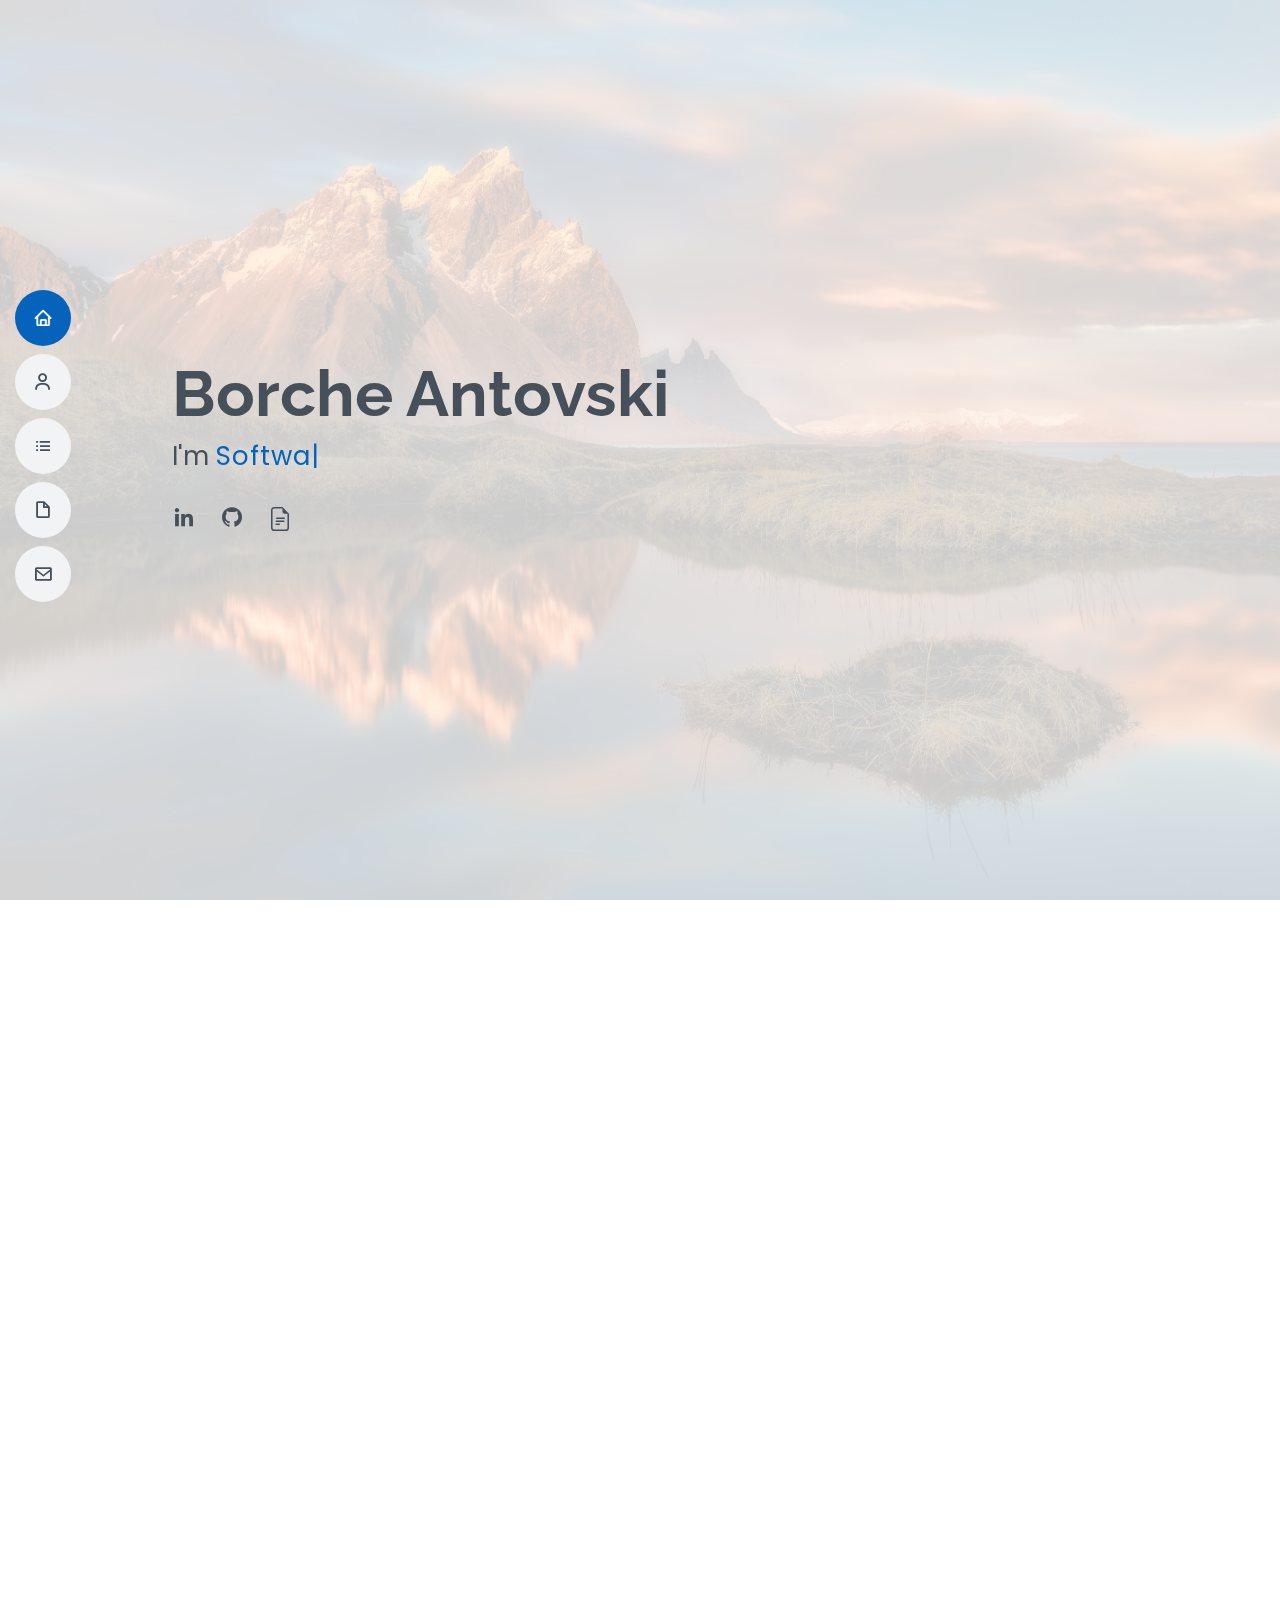
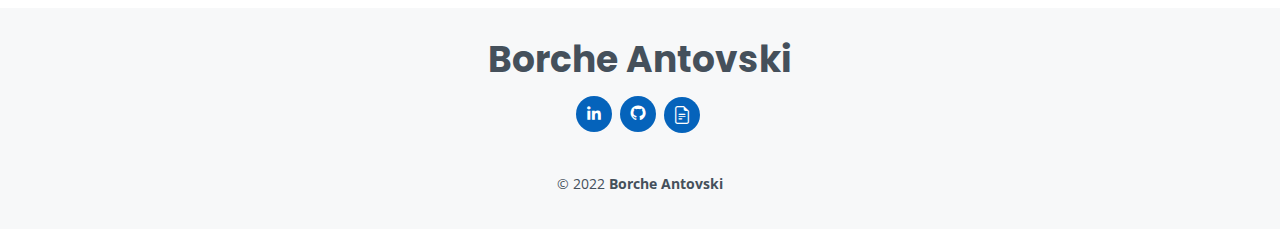
<file: index.html>
<!DOCTYPE html>
<html lang="en">

<head>
  <meta charset="utf-8">
  <meta content="width=device-width, initial-scale=1.0" name="viewport">

  <title>Borche Antovski</title>
  <meta content="" name="description">
  <meta content="" name="keywords">

  <!-- Favicons -->
  <link href="assets/img/favicon.png" rel="icon">
  <link href="assets/img/apple-touch-icon.png" rel="apple-touch-icon">

  <!-- Google Fonts -->
  <link href="https://fonts.googleapis.com/css?family=Open+Sans:300,300i,400,400i,600,600i,700,700i|Raleway:300,300i,400,400i,500,500i,600,600i,700,700i|Poppins:300,300i,400,400i,500,500i,600,600i,700,700i" rel="stylesheet">

  <!-- Vendor CSS Files -->
  <link href="assets/vendor/aos/aos.css" rel="stylesheet">
  <link href="assets/vendor/bootstrap/css/bootstrap.min.css" rel="stylesheet">
  <link href="assets/vendor/bootstrap-icons/bootstrap-icons.css" rel="stylesheet">
  <link href="assets/vendor/boxicons/css/boxicons.min.css" rel="stylesheet">
  <link href="assets/vendor/glightbox/css/glightbox.min.css" rel="stylesheet">
  <link href="assets/vendor/swiper/swiper-bundle.min.css" rel="stylesheet">

  <!-- Template Main CSS File -->
  <link href="assets/css/style.css" rel="stylesheet">

  <!-- =======================================================
  * Template Name: MyResume - v4.8.1
  * Template URL: https://bootstrapmade.com/free-html-bootstrap-template-my-resume/
  * Author: BootstrapMade.com
  * License: https://bootstrapmade.com/license/
  ======================================================== -->
</head>

<body>

  <!-- ======= Mobile nav toggle button ======= -->
  <!-- <button type="button" class="mobile-nav-toggle d-xl-none"><i class="bi bi-list mobile-nav-toggle"></i></button> -->
  <i class="bi bi-list mobile-nav-toggle d-xl-none"></i>
  <!-- ======= Header ======= -->
  <header id="header" class="d-flex flex-column justify-content-center">

    <nav id="navbar" class="navbar nav-menu">
      <ul>
        <li><a href="#hero" class="nav-link scrollto active"><i class="bx bx-home"></i> <span>Home</span></a></li>
        <li><a href="#about" class="nav-link scrollto"><i class="bx bx-user"></i> <span>About</span></a></li>
        <li><a href="#skills" class="nav-link scrollto"><i class="bx bx-list-ul"></i> <span>Skills</span></a></li>
        <li><a href="#resume" class="nav-link scrollto"><i class="bx bx-file-blank"></i> <span>Resume</span></a></li>
        <!-- <li><a href="#portfolio" class="nav-link scrollto"><i class="bx bx-book-content"></i> <span>Portfolio</span></a></li>
        <li><a href="#services" class="nav-link scrollto"><i class="bx bx-server"></i> <span>Services</span></a></li> -->
        <li><a href="#contact" class="nav-link scrollto"><i class="bx bx-envelope"></i> <span>Contact</span></a></li>
      </ul>
    </nav><!-- .nav-menu -->

  </header><!-- End Header -->

  <!-- ======= Hero Section ======= -->
  <section id="hero" class="d-flex flex-column justify-content-center">
    <div class="container" data-aos="zoom-in" data-aos-delay="100">
      <h1>Borche Antovski</h1>
      <p>
        I'm
        <span
          class="typed"
          data-typed-items="Software Engineer, Developer, Problem Solver"
        ></span>
      </p>
      <div class="social-links">
        <a
          href="https://www.linkedin.com/in/borcheantovski/"
          target="_blank"
          class="linkedin"
          ><i class="bx bxl-linkedin"></i
        ></a>
        <a
          href="https://github.com/BorcheAntovski"
          target="_blank"
          class="github"
          ><i class="bx bxl-github"></i
        ></a>
        <a href="./Borche_Antovski_Resume_Fall_2022.pdf" target="_blank"
                ><i class="bi bi-file-earmark-text"></i
              ></a>
      </div>
    </div>
  </section>
  <!-- End Hero -->

  <main id="main">

    <!-- ======= About Section ======= -->
    <section id="about" class="about">
      <div class="container" data-aos="fade-up">

        <div class="section-title">
          <h2>About</h2>
          <!-- <p>Magnam dolores commodi suscipit. Necessitatibus eius consequatur ex aliquid fuga eum quidem. Sit sint consectetur velit. Quisquam quos quisquam cupiditate. Et nemo qui impedit suscipit alias ea. Quia fugiat sit in iste officiis commodi quidem hic quas.</p> -->
        </div>

        <div class="row">
          <div class="col-lg-4">
            <img src="assets/img/profile-img.jpg" class="img-fluid" alt="">
          </div>
          <div class="col-lg-8 pt-4 pt-lg-0 content">
            <h3>Software Engineer | Interested in Software Design and Development.</h3>
            <!-- <p class="fst-italic">
              Lorem ipsum dolor sit amet, consectetur adipiscing elit, sed do eiusmod tempor incididunt ut labore et dolore
              magna aliqua.
            </p> -->
            <div class="row">
              <div class="col-lg-6">
                <ul>
                  <li><i class="bi bi-chevron-right"></i> <strong>Degree:</strong> <span>Bachelor's</span></li>
                  <li><i class="bi bi-chevron-right"></i> <strong>School:</strong> <span>UC Berkeley</span></li>
                  <li><i class="bi bi-chevron-right"></i> <strong>Phone:</strong> <span>(310) 404 7710</span></li>
                  <li><i class="bi bi-chevron-right"></i> <strong>City:</strong> <span>El Cerrito, CA</span></li>
                </ul>
              </div>
              <div class="col-lg-6">
                <ul>
                  <li><i class="bi bi-chevron-right"></i> <strong>Major:</strong> <span>Electrical Engineering & Computer Science</span></li>
                  <li><i class="bi bi-chevron-right"></i> <strong>GPA:</strong> <span>3.68</span></li>
                  <li><i class="bi bi-chevron-right"></i> <strong>Email:</strong> <span>antovskiborche@gmail.com</span></li>
                  <li><i class="bi bi-chevron-right"></i> <strong>Quote:</strong> <span>Aspire to Inspire</span></li>
                </ul>
              </div>
            </div>
            <p>
              Hi my name is Borche Antovski! Welcome to my website. I am currently a senior at UC Berkeley studying Electrical Engineering and Computer Science. I am very interested in working in software engineering, particularly software design and development. I am looking for an innovative company to join, where I can really make an impact. Throughout my college career, I have had experience working as a Software Engineer of a startup, Meta Nutrition, where we worked on a product to help people develop healthy eating habits and achieve the weight they desire, and during my time I integrated the FitBit app with the MetaNutrition App. I also worked as a Software Engineer at JLLT where I developed the admin page from bottom up which enabled necessary operations over the company's business plan entities. Additionally, during the early stage of my college career I was particularly interested in education and I had the opportunity to work as a STEM tutor and mentor where I helped teach and empower my peers to take an interest and learn Computer Science and Mathematics. In general, I am very hard working, have a can-do attitude and always ready to achieve positive results under any circumstances. I also am highly organized and efficient in fast-paced and stressful environments, as well as dependable and reliable to get the job done with enthusiasm and creativity.
            </p>
          </div>
        </div>

      </div>
    </section><!-- End About Section -->

    <!-- ======= Facts Section ======= -->
    <!-- <section id="facts" class="facts">
      <div class="container" data-aos="fade-up">

        <div class="section-title">
          <h2>Facts</h2>
          <p>Magnam dolores commodi suscipit. Necessitatibus eius consequatur ex aliquid fuga eum quidem. Sit sint consectetur velit. Quisquam quos quisquam cupiditate. Et nemo qui impedit suscipit alias ea. Quia fugiat sit in iste officiis commodi quidem hic quas.</p>
        </div>

        <div class="row">

          <div class="col-lg-3 col-md-6">
            <div class="count-box">
              <i class="bi bi-emoji-smile"></i>
              <span data-purecounter-start="0" data-purecounter-end="232" data-purecounter-duration="1" class="purecounter"></span>
              <p>Happy Clients</p>
            </div>
          </div>

          <div class="col-lg-3 col-md-6 mt-5 mt-md-0">
            <div class="count-box">
              <i class="bi bi-journal-richtext"></i>
              <span data-purecounter-start="0" data-purecounter-end="521" data-purecounter-duration="1" class="purecounter"></span>
              <p>Projects</p>
            </div>
          </div>

          <div class="col-lg-3 col-md-6 mt-5 mt-lg-0">
            <div class="count-box">
              <i class="bi bi-headset"></i>
              <span data-purecounter-start="0" data-purecounter-end="1463" data-purecounter-duration="1" class="purecounter"></span>
              <p>Hours Of Support</p>
            </div>
          </div>

          <div class="col-lg-3 col-md-6 mt-5 mt-lg-0">
            <div class="count-box">
              <i class="bi bi-award"></i>
              <span data-purecounter-start="0" data-purecounter-end="25" data-purecounter-duration="1" class="purecounter"></span>
              <p>Awards</p>
            </div>
          </div>

        </div>

      </div>
    </section>End Facts Section -->

    <!-- ======= Skills Section ======= -->
    <section id="skills" class="skills section-bg">
      <div class="container" data-aos="fade-up">
        <div class="section-title">
          <h2>Skills</h2>
        </div>
        <div class="section-title">
          <h3>Languages</h3>
        </div>
        <div class="row skills-content">
          <div class="col-lg-6">
            <div class="progress">
              <span class="skill">Python <i class="val">100%</i></span>
              <div class="progress-bar-wrap">
                <div
                  class="progress-bar"
                  role="progressbar"
                  aria-valuenow="100"
                  aria-valuemin="0"
                  aria-valuemax="100"
                ></div>
              </div>
            </div>

            <div class="progress">
              <span class="skill">Java <i class="val">85%</i></span>
              <div class="progress-bar-wrap">
                <div
                  class="progress-bar"
                  role="progressbar"
                  aria-valuenow="85"
                  aria-valuemin="0"
                  aria-valuemax="100"
                ></div>
              </div>
            </div>

            <div class="progress">
              <span class="skill">SQL <i class="val">80%</i></span>
              <div class="progress-bar-wrap">
                <div
                  class="progress-bar"
                  role="progressbar"
                  aria-valuenow="80"
                  aria-valuemin="0"
                  aria-valuemax="100"
                ></div>
              </div>
            </div>
            <div class="progress">
              <span class="skill">JavaScript <i class="val">85%</i></span>
              <div class="progress-bar-wrap">
                <div
                  class="progress-bar"
                  role="progressbar"
                  aria-valuenow="85"
                  aria-valuemin="0"
                  aria-valuemax="100"
                ></div>
              </div>
            </div>
            <div class="progress">
              <span class="skill">NodeJS <i class="val">90%</i></span>
              <div class="progress-bar-wrap">
                <div
                  class="progress-bar"
                  role="progressbar"
                  aria-valuenow="90"
                  aria-valuemin="0"
                  aria-valuemax="100"
                ></div>
              </div>
            </div>
            <div class="progress">
              <span class="skill">HTML <i class="val">80%</i></span>
              <div class="progress-bar-wrap">
                <div
                  class="progress-bar"
                  role="progressbar"
                  aria-valuenow="80"
                  aria-valuemin="0"
                  aria-valuemax="100"
                ></div>
              </div>
            </div>
          </div>

          <div class="col-lg-6">
            <div class="progress">
              <span class="skill">C# <i class="val">85%</i></span>
              <div class="progress-bar-wrap">
                <div
                  class="progress-bar"
                  role="progressbar"
                  aria-valuenow="85"
                  aria-valuemin="0"
                  aria-valuemax="100"
                ></div>
              </div>
            </div>

            <div class="progress">
              <span class="skill">C++ <i class="val">70%</i></span>
              <div class="progress-bar-wrap">
                <div
                  class="progress-bar"
                  role="progressbar"
                  aria-valuenow="70"
                  aria-valuemin="0"
                  aria-valuemax="100"
                ></div>
              </div>
            </div>

            <div class="progress">
              <span class="skill">C <i class="val">65%</i></span>
              <div class="progress-bar-wrap">
                <div
                  class="progress-bar"
                  role="progressbar"
                  aria-valuenow="65"
                  aria-valuemin="0"
                  aria-valuemax="100"
                ></div>
              </div>
            </div>

            <div class="progress">
              <span class="skill">TypeScript <i class="val">100%</i></span>
              <div class="progress-bar-wrap">
                <div
                  class="progress-bar"
                  role="progressbar"
                  aria-valuenow="100"
                  aria-valuemin="0"
                  aria-valuemax="100"
                ></div>
              </div>
            </div>
            <div class="progress">
              <span class="skill">MongoDB <i class="val">50%</i></span>
              <div class="progress-bar-wrap">
                <div
                  class="progress-bar"
                  role="progressbar"
                  aria-valuenow="50"
                  aria-valuemin="0"
                  aria-valuemax="100"
                ></div>
              </div>
            </div>
            <div class="progress">
              <span class="skill">CSS <i class="val">80%</i></span>
              <div class="progress-bar-wrap">
                <div
                  class="progress-bar"
                  role="progressbar"
                  aria-valuenow="80"
                  aria-valuemin="0"
                  aria-valuemax="100"
                ></div>
              </div>
            </div>
          </div>
          

        </div>

        <div class="section-title">
          <h3>Frameworks</h3>
        </div>
        <div class="row skills-content">
          <div class="col-lg-6">
            <div class="progress">
              <span class="skill">React <i class="val">90%</i></span>
              <div class="progress-bar-wrap">
                <div
                  class="progress-bar"
                  role="progressbar"
                  aria-valuenow="90"
                  aria-valuemin="0"
                  aria-valuemax="100"
                ></div>
              </div>
            </div>

            <div class="progress">
              <span class="skill">.Net <i class="val">90%</i></span>
              <div class="progress-bar-wrap">
                <div
                  class="progress-bar"
                  role="progressbar"
                  aria-valuenow="90"
                  aria-valuemin="0"
                  aria-valuemax="100"
                ></div>
              </div>
            </div>
          </div>

          <div class="col-lg-6">
            <div class="progress">
              <span class="skill">NumPy <i class="val">65%</i></span>
              <div class="progress-bar-wrap">
                <div
                  class="progress-bar"
                  role="progressbar"
                  aria-valuenow="65"
                  aria-valuemin="0"
                  aria-valuemax="100"
                ></div>
              </div>
            </div>
          </div>
      </div>
      <div class="section-title">
        <h3>Tools</h3>
      </div>
      <div class="row skills-content">
          <div class="col-lg-6">
            <div class="progress">
              <span class="skill">Git <i class="val">100%</i></span>
              <div class="progress-bar-wrap">
                <div
                  class="progress-bar"
                  role="progressbar"
                  aria-valuenow="100"
                  aria-valuemin="0"
                  aria-valuemax="100"
                ></div>
              </div>
            </div>

            <div class="progress">
              <span class="skill">Postman <i class="val">90%</i></span>
              <div class="progress-bar-wrap">
                <div
                  class="progress-bar"
                  role="progressbar"
                  aria-valuenow="90"
                  aria-valuemin="0"
                  aria-valuemax="100"
                ></div>
              </div>
            </div>
            <div class="progress">
              <span class="skill">Azure DevOps <i class="val">100%</i></span>
              <div class="progress-bar-wrap">
                <div
                  class="progress-bar"
                  role="progressbar"
                  aria-valuenow="100"
                  aria-valuemin="0"
                  aria-valuemax="100"
                ></div>
              </div>
            </div>
          </div>

          <div class="col-lg-6">
            <div class="progress">
              <span class="skill">SQL Server Management Studio <i class="val">90%</i></span>
              <div class="progress-bar-wrap">
                <div
                  class="progress-bar"
                  role="progressbar"
                  aria-valuenow="90"
                  aria-valuemin="0"
                  aria-valuemax="100"
                ></div>
              </div>
            </div>
            <div class="progress">
              <span class="skill">Jira <i class="val">100%</i></span>
              <div class="progress-bar-wrap">
                <div
                  class="progress-bar"
                  role="progressbar"
                  aria-valuenow="100"
                  aria-valuemin="0"
                  aria-valuemax="100"
                ></div>
              </div>
            </div>
          </div>
      </div>
    </section>
    <!-- End Skills Section -->

    <!-- ======= Resume Section ======= -->
    <section id="resume" class="resume">
      <div class="container" data-aos="fade-up">

        <div class="section-title">
          <h2>Resume</h2>
          <!-- <p>Magnam dolores commodi suscipit. Necessitatibus eius consequatur ex aliquid fuga eum quidem. Sit sint consectetur velit. Quisquam quos quisquam cupiditate. Et nemo qui impedit suscipit alias ea. Quia fugiat sit in iste officiis commodi quidem hic quas.</p> -->
        </div>

        <div class="row">
          <div class="col-lg-6">
            <!-- <h3 class="resume-title">Sumary</h3>
            <div class="resume-item pb-0">
              <h4>Brandon Johnson</h4>
              <p><em>Innovative and deadline-driven Graphic Designer with 3+ years of experience designing and developing user-centered digital/print marketing material from initial concept to final, polished deliverable.</em></p>
              <ul>
                <li>Portland par 127,Orlando, FL</li>
                <li>(123) 456-7891</li>
                <li>alice.barkley@example.com</li>
              </ul>
            </div> -->

            <h3 class="resume-title">Education</h3>
            <div class="resume-item">
              <h4>University of California, Berkeley</h4>
              <h5>Graduating: December 2022</h5>
              <p><em>Bachelor's in Electrical Engineering & Computer Science</em></p>
              <p><strong>Related Coursework</strong> Structure and Interpretation of Computer Programs, Data Structures, Designing Information
                Devices and Systems, Great Ideas of Architecture, Discrete Mathematics and Probability Theory, Efficient
                Algorithms and Interactable Problems, Software Engineering, Computer Security, Introduction to Database Systems</p>
            </div>
            <h3 class="resume-title">Projects</h3>
            <div class="resume-item">
              <h4>Socialyzer | Co-Founder</h4>
              <h5>May 2022</h5>
              <ul>
                <li>Pitched a social media analyzer application to Venture Capitalist’s (VC) on a team of five.</li>
                <li>Formulated a pitch deck presentation on the problem, solution, business model and go-to-market strategy.</li>
                <li>Guided by the Vice President and Co-Founder of a VC firm during the solution developing process.</li>
              </ul>
            </div>
            <div class="resume-item">
              <h4>Sell Vintage | React App</h4>
              <h5>March 2022</h5>
              <ul>
                <li>Created a Frontend e-commerce application that represents a feature-reduced copy of Etsy.</li>
                <li>Focused on essential concepts of React such as State-full vs Stateless Components, Hooks and State Management.</li>
              </ul>
            </div>
            <div class="resume-item">
              <h4>BearMaps | Java App</h4>
              <h5>November 2020</h5>
              <ul>
                <li>Rendered a searchable Google-Maps like map of the city Berkeley using Java.</li>
                <li>Implemented geographical features like zooming and route finding by building a connected graph of the city.</li>
                <li>Supported shortest path finder by using a self created A* algorithm.</li>
              </ul>
            </div>
          </div>
          <div class="col-lg-6">
            <h3 class="resume-title">Professional Experience</h3>
            <div class="resume-item">
              <h4>Software Engineer - JLLT</h4>
              <h5>June 2022 - August 2022</h5>
              <p><em>San Francisco, CA - (Remote) </em></p>
              <ul>
                <li>Implemented a long and highly requested Admin page allowing for adding/deleting/updating business logic entities.</li>
                <li>Built a REST API using a Layered architecture backend in ASP.Net Core.</li>
                <li>Created SQL stored procedures used as communication between the backend repositories and the database.</li>
                <li>Designed and created an easy-to-use and reliable frontend using React Redux.</li>
              </ul>
            </div>
            <div class="resume-item">
              <h4>Software Engineer - Meta Nutrition</h4>
              <h5>June 2021 - September 2021</h5>
              <p><em>Pasadena, CA</em></p>
              <ul>
                <li>Developed a REST API using Express JS for the integration of the Meta Nutrition App to FitBit.</li>
                <li>Implemented user authorization and API authentication using OAuth 2.0 with PKCE.</li>
                <li>Implemented a scraper script, collecting nutritional data, utilizing async programming and Jest for unit testing.</li>
              </ul>
            </div>
            <div class="resume-item">
              <h4>STEM Tutor/Mentor - Santa Monica College</h4>
              <h5>June 2019 - January 2020</h5>
              <p><em>Santa Monica, CA</em></p>
              <ul>
                <li>Tutored CS (Java/C++) and Math/Physics, applying personalized teaching approaches based on student needs.</li>
                <li>Led workshops on topics such as ”How to Succeed in Math Courses” and ”Studying Techniques”.</li>
                <li>Interviewed and closely mentored 10 students, concerning their future goals and progress in classes.</li>
              </ul>
            </div>
            <div class="resume-item">
              <h4>Software Engineer - IVote Doo</h4>
              <h5>December 2018 - March 2019</h5>
              <p><em>Skopje, North Macedonia</em></p>
              <ul>
                <li>Assisted the team working on a voting software used in elections in multiple European countries.</li>
                <li>Tested the software based on pre-written test procedures and wrote test execution reports.</li>
                <li>Used HTML and CSS for tasks developing the frontend of the application.</li>
              </ul>
            </div>
          </div>
        </div>

      </div>
    </section><!-- End Resume Section -->

    <!-- ======= Portfolio Section ======= -->
    <!-- <section id="portfolio" class="portfolio section-bg">
      <div class="container" data-aos="fade-up">

        <div class="section-title">
          <h2>Portfolio</h2>
          <p>Magnam dolores commodi suscipit. Necessitatibus eius consequatur ex aliquid fuga eum quidem. Sit sint consectetur velit. Quisquam quos quisquam cupiditate. Et nemo qui impedit suscipit alias ea. Quia fugiat sit in iste officiis commodi quidem hic quas.</p>
        </div>

        <div class="row">
          <div class="col-lg-12 d-flex justify-content-center" data-aos="fade-up" data-aos-delay="100">
            <ul id="portfolio-flters">
              <li data-filter="*" class="filter-active">All</li>
              <li data-filter=".filter-app">App</li>
              <li data-filter=".filter-card">Card</li>
              <li data-filter=".filter-web">Web</li>
            </ul>
          </div>
        </div>

        <div class="row portfolio-container" data-aos="fade-up" data-aos-delay="200">

          <div class="col-lg-4 col-md-6 portfolio-item filter-app">
            <div class="portfolio-wrap">
              <img src="assets/img/portfolio/portfolio-1.jpg" class="img-fluid" alt="">
              <div class="portfolio-info">
                <h4>App 1</h4>
                <p>App</p>
                <div class="portfolio-links">
                  <a href="assets/img/portfolio/portfolio-1.jpg" data-gallery="portfolioGallery" class="portfolio-lightbox" title="App 1"><i class="bx bx-plus"></i></a>
                  <a href="portfolio-details.html" class="portfolio-details-lightbox" data-glightbox="type: external" title="Portfolio Details"><i class="bx bx-link"></i></a>
                </div>
              </div>
            </div>
          </div>

          <div class="col-lg-4 col-md-6 portfolio-item filter-web">
            <div class="portfolio-wrap">
              <img src="assets/img/portfolio/portfolio-2.jpg" class="img-fluid" alt="">
              <div class="portfolio-info">
                <h4>Web 3</h4>
                <p>Web</p>
                <div class="portfolio-links">
                  <a href="assets/img/portfolio/portfolio-2.jpg" data-gallery="portfolioGallery" class="portfolio-lightbox" title="Web 3"><i class="bx bx-plus"></i></a>
                  <a href="portfolio-details.html" class="portfolio-details-lightbox" data-glightbox="type: external" title="Portfolio Details"><i class="bx bx-link"></i></a>
                </div>
              </div>
            </div>
          </div>

          <div class="col-lg-4 col-md-6 portfolio-item filter-app">
            <div class="portfolio-wrap">
              <img src="assets/img/portfolio/portfolio-3.jpg" class="img-fluid" alt="">
              <div class="portfolio-info">
                <h4>App 2</h4>
                <p>App</p>
                <div class="portfolio-links">
                  <a href="assets/img/portfolio/portfolio-3.jpg" data-gallery="portfolioGallery" class="portfolio-lightbox" title="App 2"><i class="bx bx-plus"></i></a>
                  <a href="portfolio-details.html" class="portfolio-details-lightbox" data-glightbox="type: external" title="Portfolio Details"><i class="bx bx-link"></i></a>
                </div>
              </div>
            </div>
          </div>

          <div class="col-lg-4 col-md-6 portfolio-item filter-card">
            <div class="portfolio-wrap">
              <img src="assets/img/portfolio/portfolio-4.jpg" class="img-fluid" alt="">
              <div class="portfolio-info">
                <h4>Card 2</h4>
                <p>Card</p>
                <div class="portfolio-links">
                  <a href="assets/img/portfolio/portfolio-4.jpg" data-gallery="portfolioGallery" class="portfolio-lightbox" title="Card 2"><i class="bx bx-plus"></i></a>
                  <a href="portfolio-details.html" class="portfolio-details-lightbox" data-glightbox="type: external" title="Portfolio Details"><i class="bx bx-link"></i></a>
                </div>
              </div>
            </div>
          </div>

          <div class="col-lg-4 col-md-6 portfolio-item filter-web">
            <div class="portfolio-wrap">
              <img src="assets/img/portfolio/portfolio-5.jpg" class="img-fluid" alt="">
              <div class="portfolio-info">
                <h4>Web 2</h4>
                <p>Web</p>
                <div class="portfolio-links">
                  <a href="assets/img/portfolio/portfolio-5.jpg" data-gallery="portfolioGallery" class="portfolio-lightbox" title="Web 2"><i class="bx bx-plus"></i></a>
                  <a href="portfolio-details.html" class="portfolio-details-lightbox" data-glightbox="type: external" title="Portfolio Details"><i class="bx bx-link"></i></a>
                </div>
              </div>
            </div>
          </div>

          <div class="col-lg-4 col-md-6 portfolio-item filter-app">
            <div class="portfolio-wrap">
              <img src="assets/img/portfolio/portfolio-6.jpg" class="img-fluid" alt="">
              <div class="portfolio-info">
                <h4>App 3</h4>
                <p>App</p>
                <div class="portfolio-links">
                  <a href="assets/img/portfolio/portfolio-6.jpg" data-gallery="portfolioGallery" class="portfolio-lightbox" title="App 3"><i class="bx bx-plus"></i></a>
                  <a href="portfolio-details.html" class="portfolio-details-lightbox" data-glightbox="type: external" title="Portfolio Details"><i class="bx bx-link"></i></a>
                </div>
              </div>
            </div>
          </div>

          <div class="col-lg-4 col-md-6 portfolio-item filter-card">
            <div class="portfolio-wrap">
              <img src="assets/img/portfolio/portfolio-7.jpg" class="img-fluid" alt="">
              <div class="portfolio-info">
                <h4>Card 1</h4>
                <p>Card</p>
                <div class="portfolio-links">
                  <a href="assets/img/portfolio/portfolio-7.jpg" data-gallery="portfolioGallery" class="portfolio-lightbox" title="Card 1"><i class="bx bx-plus"></i></a>
                  <a href="portfolio-details.html" class="portfolio-details-lightbox" data-glightbox="type: external" title="Portfolio Details"><i class="bx bx-link"></i></a>
                </div>
              </div>
            </div>
          </div>

          <div class="col-lg-4 col-md-6 portfolio-item filter-card">
            <div class="portfolio-wrap">
              <img src="assets/img/portfolio/portfolio-8.jpg" class="img-fluid" alt="">
              <div class="portfolio-info">
                <h4>Card 3</h4>
                <p>Card</p>
                <div class="portfolio-links">
                  <a href="assets/img/portfolio/portfolio-8.jpg" data-gallery="portfolioGallery" class="portfolio-lightbox" title="Card 3"><i class="bx bx-plus"></i></a>
                  <a href="portfolio-details.html" class="portfolio-details-lightbox" data-glightbox="type: external" title="Portfolio Details"><i class="bx bx-link"></i></a>
                </div>
              </div>
            </div>
          </div>

          <div class="col-lg-4 col-md-6 portfolio-item filter-web">
            <div class="portfolio-wrap">
              <img src="assets/img/portfolio/portfolio-9.jpg" class="img-fluid" alt="">
              <div class="portfolio-info">
                <h4>Web 3</h4>
                <p>Web</p>
                <div class="portfolio-links">
                  <a href="assets/img/portfolio/portfolio-9.jpg" data-gallery="portfolioGallery" class="portfolio-lightbox" title="Web 3"><i class="bx bx-plus"></i></a>
                  <a href="portfolio-details.html" class="portfolio-details-lightbox" data-glightbox="type: external" title="Portfolio Details"><i class="bx bx-link"></i></a>
                </div>
              </div>
            </div>
          </div>

        </div>

      </div>
    </section>End Portfolio Section -->

    <!-- ======= Services Section ======= -->
    <!-- <section id="services" class="services">
      <div class="container" data-aos="fade-up">

        <div class="section-title">
          <h2>Services</h2>
          <p>Magnam dolores commodi suscipit. Necessitatibus eius consequatur ex aliquid fuga eum quidem. Sit sint consectetur velit. Quisquam quos quisquam cupiditate. Et nemo qui impedit suscipit alias ea. Quia fugiat sit in iste officiis commodi quidem hic quas.</p>
        </div>

        <div class="row">

          <div class="col-lg-4 col-md-6 d-flex align-items-stretch" data-aos="zoom-in" data-aos-delay="100">
            <div class="icon-box iconbox-blue">
              <div class="icon">
                <svg width="100" height="100" viewBox="0 0 600 600" xmlns="http://www.w3.org/2000/svg">
                  <path stroke="none" stroke-width="0" fill="#f5f5f5" d="M300,521.0016835830174C376.1290562159157,517.8887921683347,466.0731472004068,529.7835943286574,510.70327084640275,468.03025145048787C554.3714126377745,407.6079735673963,508.03601936045806,328.9844924480964,491.2728898941984,256.3432110539036C474.5976632858925,184.082847569629,479.9380746630129,96.60480741107993,416.23090153303,58.64404602377083C348.86323505073057,18.502131276798302,261.93793281208167,40.57373210992963,193.5410806939664,78.93577620505333C130.42746243093433,114.334589627462,98.30271207620316,179.96522072025542,76.75703585869454,249.04625023123273C51.97151888228291,328.5150500222984,13.704378332031375,421.85034740162234,66.52175969318436,486.19268352777647C119.04800174914682,550.1803526380478,217.28368757567262,524.383925680826,300,521.0016835830174"></path>
                </svg>
                <i class="bx bxl-dribbble"></i>
              </div>
              <h4><a href="">Lorem Ipsum</a></h4>
              <p>Voluptatum deleniti atque corrupti quos dolores et quas molestias excepturi</p>
            </div>
          </div>

          <div class="col-lg-4 col-md-6 d-flex align-items-stretch mt-4 mt-md-0" data-aos="zoom-in" data-aos-delay="200">
            <div class="icon-box iconbox-orange ">
              <div class="icon">
                <svg width="100" height="100" viewBox="0 0 600 600" xmlns="http://www.w3.org/2000/svg">
                  <path stroke="none" stroke-width="0" fill="#f5f5f5" d="M300,582.0697525312426C382.5290701553225,586.8405444964366,449.9789794690241,525.3245884688669,502.5850820975895,461.55621195738473C556.606425686781,396.0723002908107,615.8543463187945,314.28637112970534,586.6730223649479,234.56875336149918C558.9533121215079,158.8439757836574,454.9685369536778,164.00468322053177,381.49747125262974,130.76875717737553C312.15926192815925,99.40240125094834,248.97055460311594,18.661163978235184,179.8680185752513,50.54337015887873C110.5421016452524,82.52863877960104,119.82277516462835,180.83849132639028,109.12597500060166,256.43424936330496C100.08760227029461,320.3096726198365,92.17705696193138,384.0621239912766,124.79988738764834,439.7174275375508C164.83382741302287,508.01625554203684,220.96474134820875,577.5009287672846,300,582.0697525312426"></path>
                </svg>
                <i class="bx bx-file"></i>
              </div>
              <h4><a href="">Sed Perspiciatis</a></h4>
              <p>Duis aute irure dolor in reprehenderit in voluptate velit esse cillum dolore</p>
            </div>
          </div>

          <div class="col-lg-4 col-md-6 d-flex align-items-stretch mt-4 mt-lg-0" data-aos="zoom-in" data-aos-delay="300">
            <div class="icon-box iconbox-pink">
              <div class="icon">
                <svg width="100" height="100" viewBox="0 0 600 600" xmlns="http://www.w3.org/2000/svg">
                  <path stroke="none" stroke-width="0" fill="#f5f5f5" d="M300,541.5067337569781C382.14930387511276,545.0595476570109,479.8736841581634,548.3450877840088,526.4010558755058,480.5488172755941C571.5218469581645,414.80211281144784,517.5187510058486,332.0715597781072,496.52539010469104,255.14436215662573C477.37192572678356,184.95920475031193,473.57363656557914,105.61284051026155,413.0603344069578,65.22779650032875C343.27470386102294,18.654635553484475,251.2091493199835,5.337323636656869,175.0934190732945,40.62881213300186C97.87086631185822,76.43348514350839,51.98124368387456,156.15599469081315,36.44837278890362,239.84606092416172C21.716077023791087,319.22268207091537,43.775223500013084,401.1760424656574,96.891909868211,461.97329694683043C147.22146801428983,519.5804099606455,223.5754009179313,538.201503339737,300,541.5067337569781"></path>
                </svg>
                <i class="bx bx-tachometer"></i>
              </div>
              <h4><a href="">Magni Dolores</a></h4>
              <p>Excepteur sint occaecat cupidatat non proident, sunt in culpa qui officia</p>
            </div>
          </div>

          <div class="col-lg-4 col-md-6 d-flex align-items-stretch mt-4" data-aos="zoom-in" data-aos-delay="100">
            <div class="icon-box iconbox-yellow">
              <div class="icon">
                <svg width="100" height="100" viewBox="0 0 600 600" xmlns="http://www.w3.org/2000/svg">
                  <path stroke="none" stroke-width="0" fill="#f5f5f5" d="M300,503.46388370962813C374.79870501325706,506.71871716319447,464.8034551963731,527.1746412648533,510.4981551193396,467.86667711651364C555.9287308511215,408.9015244558933,512.6030010748507,327.5744911775523,490.211057578863,256.5855673507754C471.097692560561,195.9906835881958,447.69079081568157,138.11976852964426,395.19560036434837,102.3242989838813C329.3053358748298,57.3949838291264,248.02791733380457,8.279543830951368,175.87071277845988,42.242879143198664C103.41431057327972,76.34704239035025,93.79494320519305,170.9812938413882,81.28167332365135,250.07896920659033C70.17666984294237,320.27484674793965,64.84698225790005,396.69656628748305,111.28512138212992,450.4950937839243C156.20124167950087,502.5303643271138,231.32542653798444,500.4755392045468,300,503.46388370962813"></path>
                </svg>
                <i class="bx bx-layer"></i>
              </div>
              <h4><a href="">Nemo Enim</a></h4>
              <p>At vero eos et accusamus et iusto odio dignissimos ducimus qui blanditiis</p>
            </div>
          </div>

          <div class="col-lg-4 col-md-6 d-flex align-items-stretch mt-4" data-aos="zoom-in" data-aos-delay="200">
            <div class="icon-box iconbox-red">
              <div class="icon">
                <svg width="100" height="100" viewBox="0 0 600 600" xmlns="http://www.w3.org/2000/svg">
                  <path stroke="none" stroke-width="0" fill="#f5f5f5" d="M300,532.3542879108572C369.38199826031484,532.3153073249985,429.10787420159085,491.63046689027357,474.5244479745417,439.17860296908856C522.8885846962883,383.3225815378663,569.1668002868075,314.3205725914397,550.7432151929288,242.7694973846089C532.6665558377875,172.5657663291529,456.2379748765914,142.6223662098291,390.3689995646985,112.34683881706744C326.66090330228417,83.06452184765237,258.84405631176094,53.51806209861945,193.32584062364296,78.48882559362697C121.61183558270385,105.82097193414197,62.805066853699245,167.19869350419734,48.57481801355237,242.6138429142374C34.843463184063346,315.3850353017275,76.69343916112496,383.4422959591041,125.22947124332185,439.3748458443577C170.7312796277747,491.8107796887764,230.57421082200815,532.3932930995766,300,532.3542879108572"></path>
                </svg>
                <i class="bx bx-slideshow"></i>
              </div>
              <h4><a href="">Dele Cardo</a></h4>
              <p>Quis consequatur saepe eligendi voluptatem consequatur dolor consequuntur</p>
            </div>
          </div>

          <div class="col-lg-4 col-md-6 d-flex align-items-stretch mt-4" data-aos="zoom-in" data-aos-delay="300">
            <div class="icon-box iconbox-teal">
              <div class="icon">
                <svg width="100" height="100" viewBox="0 0 600 600" xmlns="http://www.w3.org/2000/svg">
                  <path stroke="none" stroke-width="0" fill="#f5f5f5" d="M300,566.797414625762C385.7384707136149,576.1784315230908,478.7894351017131,552.8928747891023,531.9192734346935,484.94944893311C584.6109503024035,417.5663521118492,582.489472248146,322.67544863468447,553.9536738515405,242.03673114598146C529.1557734026468,171.96086150256528,465.24506316201064,127.66468636344209,395.9583748389544,100.7403814666027C334.2173773831606,76.7482773500951,269.4350130405921,84.62216499799875,207.1952322260088,107.2889140133804C132.92018162631612,134.33871894543012,41.79353780512637,160.00259165414826,22.644507872594943,236.69541883565114C3.319112789854554,314.0945973066697,72.72355303640163,379.243833228382,124.04198916343866,440.3218312028393C172.9286146004772,498.5055451809895,224.45579914871206,558.5317968840102,300,566.797414625762"></path>
                </svg>
                <i class="bx bx-arch"></i>
              </div>
              <h4><a href="">Divera Don</a></h4>
              <p>Modi nostrum vel laborum. Porro fugit error sit minus sapiente sit aspernatur</p>
            </div>
          </div>

        </div>

      </div>
    </section>End Services Section -->

    <!-- ======= Testimonials Section ======= -->
    <!-- <section id="testimonials" class="testimonials section-bg">
      <div class="container" data-aos="fade-up">

        <div class="section-title">
          <h2>Testimonials</h2>
        </div>

        <div class="testimonials-slider swiper" data-aos="fade-up" data-aos-delay="100">
          <div class="swiper-wrapper">

            <div class="swiper-slide">
              <div class="testimonial-item">
                <img src="assets/img/testimonials/testimonials-1.jpg" class="testimonial-img" alt="">
                <h3>Saul Goodman</h3>
                <h4>Ceo &amp; Founder</h4>
                <p>
                  <i class="bx bxs-quote-alt-left quote-icon-left"></i>
                  Proin iaculis purus consequat sem cure digni ssim donec porttitora entum suscipit rhoncus. Accusantium quam, ultricies eget id, aliquam eget nibh et. Maecen aliquam, risus at semper.
                  <i class="bx bxs-quote-alt-right quote-icon-right"></i>
                </p>
              </div>
            </div>End testimonial item -->

            <!-- <div class="swiper-slide">
              <div class="testimonial-item">
                <img src="assets/img/testimonials/testimonials-2.jpg" class="testimonial-img" alt="">
                <h3>Sara Wilsson</h3>
                <h4>Designer</h4>
                <p>
                  <i class="bx bxs-quote-alt-left quote-icon-left"></i>
                  Export tempor illum tamen malis malis eram quae irure esse labore quem cillum quid cillum eram malis quorum velit fore eram velit sunt aliqua noster fugiat irure amet legam anim culpa.
                  <i class="bx bxs-quote-alt-right quote-icon-right"></i>
                </p>
              </div>
            </div>End testimonial item -->

            <!-- <div class="swiper-slide">
              <div class="testimonial-item">
                <img src="assets/img/testimonials/testimonials-3.jpg" class="testimonial-img" alt="">
                <h3>Jena Karlis</h3>
                <h4>Store Owner</h4>
                <p>
                  <i class="bx bxs-quote-alt-left quote-icon-left"></i>
                  Enim nisi quem export duis labore cillum quae magna enim sint quorum nulla quem veniam duis minim tempor labore quem eram duis noster aute amet eram fore quis sint minim.
                  <i class="bx bxs-quote-alt-right quote-icon-right"></i>
                </p>
              </div>
            </div>End testimonial item -->

            <!-- <div class="swiper-slide">
              <div class="testimonial-item">
                <img src="assets/img/testimonials/testimonials-4.jpg" class="testimonial-img" alt="">
                <h3>Matt Brandon</h3>
                <h4>Freelancer</h4>
                <p>
                  <i class="bx bxs-quote-alt-left quote-icon-left"></i>
                  Fugiat enim eram quae cillum dolore dolor amet nulla culpa multos export minim fugiat minim velit minim dolor enim duis veniam ipsum anim magna sunt elit fore quem dolore labore illum veniam.
                  <i class="bx bxs-quote-alt-right quote-icon-right"></i>
                </p>
              </div>
            </div>End testimonial item -->

            <!-- <div class="swiper-slide">
              <div class="testimonial-item">
                <img src="assets/img/testimonials/testimonials-5.jpg" class="testimonial-img" alt="">
                <h3>John Larson</h3>
                <h4>Entrepreneur</h4>
                <p>
                  <i class="bx bxs-quote-alt-left quote-icon-left"></i>
                  Quis quorum aliqua sint quem legam fore sunt eram irure aliqua veniam tempor noster veniam enim culpa labore duis sunt culpa nulla illum cillum fugiat legam esse veniam culpa fore nisi cillum quid.
                  <i class="bx bxs-quote-alt-right quote-icon-right"></i>
                </p>
              </div>
            </div>End testimonial item -->

          <!-- </div>
          <div class="swiper-pagination"></div>
        </div>

      </div>
    </section>End Testimonials Section -->

    <!-- ======= Contact Section ======= -->
    <section id="contact" class="contact">
      <div class="container" data-aos="fade-up">
        <div class="section-title">
          <h2>Contact</h2>
        </div>

        <div class="row">
          <div class="col-lg-4">
            <div class="info">
              <div class="address">
                <i class="bi bi-geo-alt"></i>
                <h4>Location:</h4>
                <p>Berkeley, CA</p>
              </div>
            </div>
          </div>
          <div class="col-lg-4">
            <div class="info">
              <div class="email">
                <i class="bi bi-envelope"></i>
                <h4>Email:</h4>
                <p>antovskiborche@berkeley.edu</p>
              </div>
            </div>
          </div>
          <div class="col-lg-4">
            <div class="info">
              <div class="phone">
                <i class="bi bi-phone"></i>
                <h4>Call:</h4>
                <p>+1 310 404 7710</p>
              </div>
            </div>
          </div> 
        </div>
      </div>
    </section>
    <!-- End Contact Section -->

  </main><!-- End #main -->

  <!-- ======= Footer ======= -->
  <footer id="footer">
    <div class="container">
      <h3>Borche Antovski</h3>
      <div class="social-links">
        <a
          href="https://www.linkedin.com/in/borcheantovski/"
          target="_blank"
          class="linkedin"
          ><i class="bx bxl-linkedin"></i
        ></a>
        <a
          href="https://github.com/BorcheAntovski"
          target="_blank"
          class="github"
          ><i class="bx bxl-github"></i
        ></a>
        <a href="./Borche_Antovski_Resume_Fall_2022.pdf" target="_blank"
                ><i class="bi bi-file-earmark-text"></i
              ></a>
      </div>
      <div class="copyright">
        &copy; 2022 <strong><span>Borche Antovski</span></strong>
      </div>
    </div>
  </footer>
  <!-- End Footer -->

  <div id="preloader"></div>
  <a href="#" class="back-to-top d-flex align-items-center justify-content-center"><i class="bi bi-arrow-up-short"></i></a>

  <!-- Vendor JS Files -->
  <script src="assets/vendor/purecounter/purecounter_vanilla.js"></script>
  <script src="assets/vendor/aos/aos.js"></script>
  <script src="assets/vendor/bootstrap/js/bootstrap.bundle.min.js"></script>
  <script src="assets/vendor/glightbox/js/glightbox.min.js"></script>
  <script src="assets/vendor/isotope-layout/isotope.pkgd.min.js"></script>
  <script src="assets/vendor/swiper/swiper-bundle.min.js"></script>
  <script src="assets/vendor/typed.js/typed.min.js"></script>
  <script src="assets/vendor/waypoints/noframework.waypoints.js"></script>
  <script src="assets/vendor/php-email-form/validate.js"></script>

  <!-- Template Main JS File -->
  <script src="assets/js/main.js"></script>

</body>

</html>
</file>
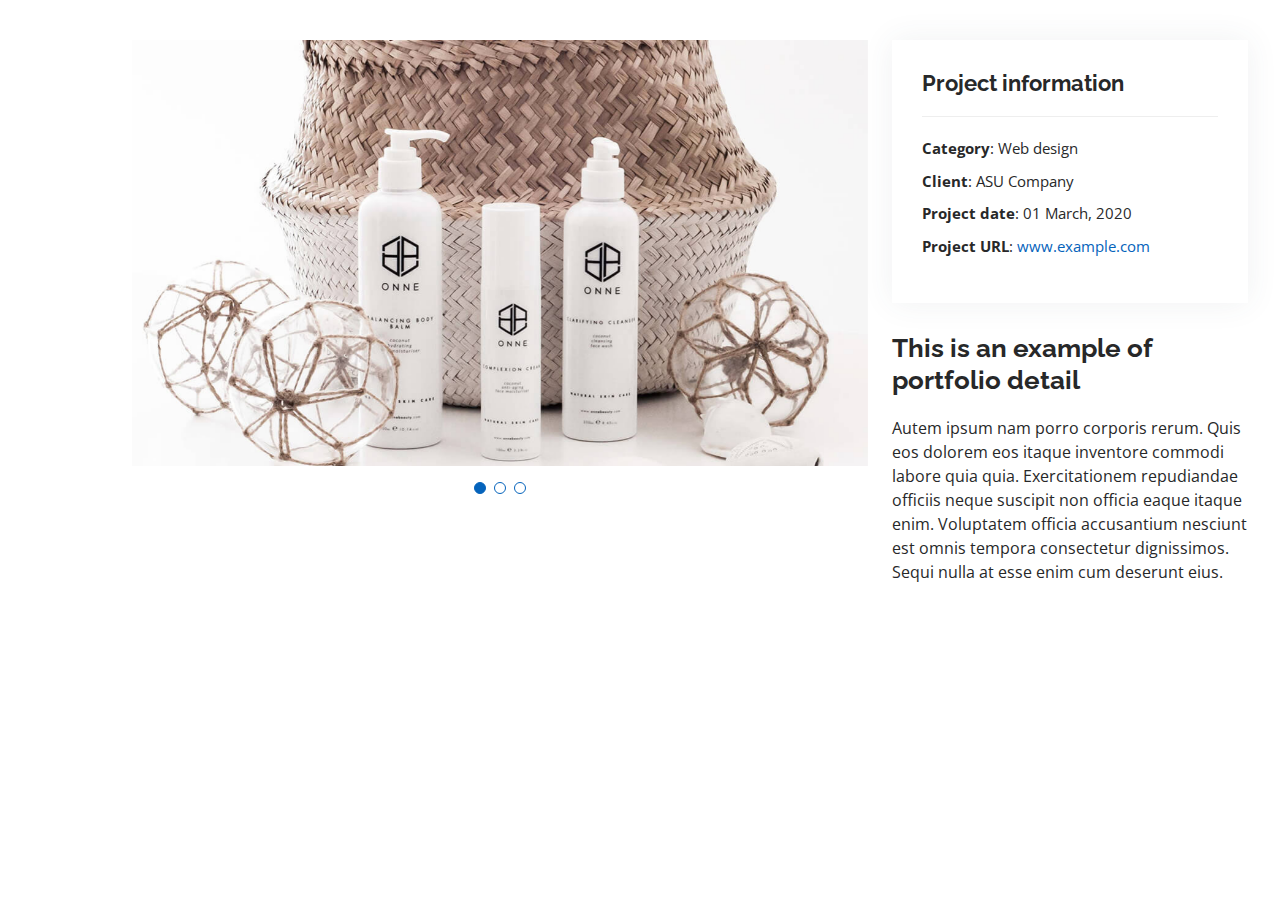
<file: portfolio-details.html>
<!DOCTYPE html>
<html lang="en">

<head>
  <meta charset="utf-8">
  <meta content="width=device-width, initial-scale=1.0" name="viewport">

  <title>Borche Antovski</title>
  <meta content="" name="description">
  <meta content="" name="keywords">

  <!-- Favicons -->
  <link href="assets/img/favicon.png" rel="icon">
  <link href="assets/img/apple-touch-icon.png" rel="apple-touch-icon">

  <!-- Google Fonts -->
  <link href="https://fonts.googleapis.com/css?family=Open+Sans:300,300i,400,400i,600,600i,700,700i|Raleway:300,300i,400,400i,500,500i,600,600i,700,700i|Poppins:300,300i,400,400i,500,500i,600,600i,700,700i" rel="stylesheet">

  <!-- Vendor CSS Files -->
  <link href="assets/vendor/aos/aos.css" rel="stylesheet">
  <link href="assets/vendor/bootstrap/css/bootstrap.min.css" rel="stylesheet">
  <link href="assets/vendor/bootstrap-icons/bootstrap-icons.css" rel="stylesheet">
  <link href="assets/vendor/boxicons/css/boxicons.min.css" rel="stylesheet">
  <link href="assets/vendor/glightbox/css/glightbox.min.css" rel="stylesheet">
  <link href="assets/vendor/swiper/swiper-bundle.min.css" rel="stylesheet">

  <!-- Template Main CSS File -->
  <link href="assets/css/style.css" rel="stylesheet">

  <!-- =======================================================
  * Template Name: MyResume - v4.8.1
  * Template URL: https://bootstrapmade.com/free-html-bootstrap-template-my-resume/
  * Author: BootstrapMade.com
  * License: https://bootstrapmade.com/license/
  ======================================================== -->
</head>

<body>

  <main id="main">

    <!-- ======= Portfolio Details Section ======= -->
    <section id="portfolio-details" class="portfolio-details">
      <div class="container">

        <div class="row gy-4">

          <div class="col-lg-8">
            <div class="portfolio-details-slider swiper">
              <div class="swiper-wrapper align-items-center">

                <div class="swiper-slide">
                  <img src="assets/img/portfolio/portfolio-details-1.jpg" alt="">
                </div>

                <div class="swiper-slide">
                  <img src="assets/img/portfolio/portfolio-details-2.jpg" alt="">
                </div>

                <div class="swiper-slide">
                  <img src="assets/img/portfolio/portfolio-details-3.jpg" alt="">
                </div>

              </div>
              <div class="swiper-pagination"></div>
            </div>
          </div>

          <div class="col-lg-4">
            <div class="portfolio-info">
              <h3>Project information</h3>
              <ul>
                <li><strong>Category</strong>: Web design</li>
                <li><strong>Client</strong>: ASU Company</li>
                <li><strong>Project date</strong>: 01 March, 2020</li>
                <li><strong>Project URL</strong>: <a href="#">www.example.com</a></li>
              </ul>
            </div>
            <div class="portfolio-description">
              <h2>This is an example of portfolio detail</h2>
              <p>
                Autem ipsum nam porro corporis rerum. Quis eos dolorem eos itaque inventore commodi labore quia quia. Exercitationem repudiandae officiis neque suscipit non officia eaque itaque enim. Voluptatem officia accusantium nesciunt est omnis tempora consectetur dignissimos. Sequi nulla at esse enim cum deserunt eius.
              </p>
            </div>
          </div>

        </div>

      </div>
    </section><!-- End Portfolio Details Section -->

  </main><!-- End #main -->

  <div id="preloader"></div>
  <a href="#" class="back-to-top d-flex align-items-center justify-content-center"><i class="bi bi-arrow-up-short"></i></a>

  <!-- Vendor JS Files -->
  <script src="assets/vendor/purecounter/purecounter_vanilla.js"></script>
  <script src="assets/vendor/aos/aos.js"></script>
  <script src="assets/vendor/bootstrap/js/bootstrap.bundle.min.js"></script>
  <script src="assets/vendor/glightbox/js/glightbox.min.js"></script>
  <script src="assets/vendor/isotope-layout/isotope.pkgd.min.js"></script>
  <script src="assets/vendor/swiper/swiper-bundle.min.js"></script>
  <script src="assets/vendor/typed.js/typed.min.js"></script>
  <script src="assets/vendor/waypoints/noframework.waypoints.js"></script>
  <script src="assets/vendor/php-email-form/validate.js"></script>

  <!-- Template Main JS File -->
  <script src="assets/js/main.js"></script>

</body>

</html>
</file>
<file: assets/css/style.css>
/**
* Template Name: MyResume - v4.8.1
* Template URL: https://bootstrapmade.com/free-html-bootstrap-template-my-resume/
* Author: BootstrapMade.com
* License: https://bootstrapmade.com/license/
*/

/*--------------------------------------------------------------
# General
--------------------------------------------------------------*/
body {
  font-family: "Open Sans", sans-serif;
  color: #272829;
}

a {
  color: #0563bb;
  text-decoration: none;
}

a:hover {
  color: #067ded;
  text-decoration: none;
}

h1,
h2,
h3,
h4,
h5,
h6 {
  font-family: "Raleway", sans-serif;
}

/*--------------------------------------------------------------
# Back to top button
--------------------------------------------------------------*/
.back-to-top {
  position: fixed;
  visibility: hidden;
  opacity: 0;
  right: 15px;
  bottom: 15px;
  z-index: 996;
  background: #0563bb;
  width: 40px;
  height: 40px;
  border-radius: 50px;
  transition: all 0.4s;
}

.back-to-top i {
  font-size: 28px;
  color: #fff;
  line-height: 0;
}

.back-to-top:hover {
  background: #0678e3;
  color: #fff;
}

.back-to-top.active {
  visibility: visible;
  opacity: 1;
}

/*--------------------------------------------------------------
# Preloader
--------------------------------------------------------------*/
#preloader {
  position: fixed;
  top: 0;
  left: 0;
  right: 0;
  bottom: 0;
  z-index: 9999;
  overflow: hidden;
  background: #fff;
}

#preloader:before {
  content: "";
  position: fixed;
  top: calc(50% - 30px);
  left: calc(50% - 30px);
  border: 6px solid #0563bb;
  border-top-color: #fff;
  border-bottom-color: #fff;
  border-radius: 50%;
  width: 60px;
  height: 60px;
  -webkit-animation: animate-preloader 1s linear infinite;
  animation: animate-preloader 1s linear infinite;
}

@-webkit-keyframes animate-preloader {
  0% {
    transform: rotate(0deg);
  }

  100% {
    transform: rotate(360deg);
  }
}

@keyframes animate-preloader {
  0% {
    transform: rotate(0deg);
  }

  100% {
    transform: rotate(360deg);
  }
}

/*--------------------------------------------------------------
# Disable aos animation delay on mobile devices
--------------------------------------------------------------*/
@media screen and (max-width: 768px) {
  [data-aos-delay] {
    transition-delay: 0 !important;
  }
}

/*--------------------------------------------------------------
# Header
--------------------------------------------------------------*/
#header {
  position: fixed;
  top: 0;
  left: 0;
  bottom: 0;
  z-index: 9997;
  transition: all 0.5s;
  padding: 15px;
  overflow-y: auto;
}

@media (max-width: 992px) {
  #header {
    width: 300px;
    background: #fff;
    border-right: 1px solid #e6e9ec;
    left: -300px;
  }
}

@media (min-width: 992px) {
  #main {
    margin-left: 100px;
  }
}

/*--------------------------------------------------------------
# Navigation Menu
--------------------------------------------------------------*/
/**
* Desktop Navigation 
*/
.nav-menu {
  padding: 0;
  display: block;
}

.nav-menu * {
  margin: 0;
  padding: 0;
  list-style: none;
}

.nav-menu>ul>li {
  position: relative;
  white-space: nowrap;
}

.nav-menu a,
.nav-menu a:focus {
  display: flex;
  align-items: center;
  color: #45505b;
  padding: 10px 18px;
  margin-bottom: 8px;
  transition: 0.3s;
  font-size: 15px;
  border-radius: 50px;
  background: #f2f3f5;
  height: 56px;
  width: 100%;
  overflow: hidden;
  transition: 0.3s;
}

.nav-menu a i,
.nav-menu a:focus i {
  font-size: 20px;
}

.nav-menu a span,
.nav-menu a:focus span {
  padding: 0 5px 0 7px;
  color: #45505b;
}

@media (min-width: 992px) {

  .nav-menu a,
  .nav-menu a:focus {
    width: 56px;
  }

  .nav-menu a span,
  .nav-menu a:focus span {
    display: none;
    color: #fff;
  }
}

.nav-menu a:hover,
.nav-menu .active,
.nav-menu .active:focus,
.nav-menu li:hover>a {
  color: #fff;
  background: #0563bb;
}

.nav-menu a:hover span,
.nav-menu .active span,
.nav-menu .active:focus span,
.nav-menu li:hover>a span {
  color: #fff;
}

.nav-menu a:hover,
.nav-menu li:hover>a {
  width: 100%;
  color: #fff;
}

.nav-menu a:hover span,
.nav-menu li:hover>a span {
  display: block;
}

/**
* Mobile Navigation 
*/
.mobile-nav-toggle {
  position: fixed;
  right: 10px;
  top: 10px;
  z-index: 9998;
  border: 0;
  background: none;
  font-size: 28px;
  transition: all 0.4s;
  outline: none !important;
  line-height: 0;
  cursor: pointer;
  border-radius: 50px;
  padding: 5px;
}

.mobile-nav-toggle i {
  color: #45505b;
}

.mobile-nav-active {
  overflow: hidden;
}

.mobile-nav-active #header {
  left: 0;
}

.mobile-nav-active .mobile-nav-toggle {
  color: #fff;
  background-color: #0563bb;
}

/*--------------------------------------------------------------
# Hero Section
--------------------------------------------------------------*/
#hero {
  width: 100%;
  height: 100vh;
  background: url("../img/hero-bg.jpg") top right no-repeat;
  background-size: cover;
  position: relative;
}

@media (min-width: 992px) {
  #hero {
    padding-left: 160px;
  }
}

#hero:before {
  content: "";
  background: rgba(255, 255, 255, 0.8);
  position: absolute;
  bottom: 0;
  top: 0;
  left: 0;
  right: 0;
}

#hero h1 {
  margin: 0;
  font-size: 64px;
  font-weight: 700;
  line-height: 56px;
  color: #45505b;
}

#hero p {
  color: #45505b;
  margin: 15px 0 0 0;
  font-size: 26px;
  font-family: "Poppins", sans-serif;
}

#hero p span {
  color: #0563bb;
  letter-spacing: 1px;
}

#hero .social-links {
  margin-top: 30px;
}

#hero .social-links a {
  font-size: 24px;
  display: inline-block;
  color: #45505b;
  line-height: 1;
  margin-right: 20px;
  transition: 0.3s;
}

#hero .social-links a:hover {
  color: #0563bb;
}

@media (max-width: 992px) {
  #hero {
    text-align: center;
  }

  #hero h1 {
    font-size: 32px;
    line-height: 36px;
  }

  #hero p {
    margin-top: 10px;
    font-size: 20px;
    line-height: 24px;
  }
}

/*--------------------------------------------------------------
# Sections General
--------------------------------------------------------------*/
section {
  padding: 60px 0;
  overflow: hidden;
}

.section-title {
  text-align: center;
  padding-bottom: 30px;
}

.section-title h2 {
  font-size: 32px;
  font-weight: bold;
  text-transform: uppercase;
  margin-bottom: 20px;
  padding-bottom: 20px;
  position: relative;
  color: #45505b;
}

.section-title h3 {
  font-size: 20px;
  font-weight: bold;
  text-transform: uppercase;
  margin-top: 10px;
  padding-top: 10px;
  margin-bottom: 10px;
  padding-bottom: 10px;
  position: relative;
  color: #45505b;
}

.section-title h2::before {
  content: "";
  position: absolute;
  display: block;
  width: 120px;
  height: 1px;
  background: #ddd;
  bottom: 1px;
  left: calc(50% - 60px);
}

.section-title h2::after {
  content: "";
  position: absolute;
  display: block;
  width: 40px;
  height: 3px;
  background: #0563bb;
  bottom: 0;
  left: calc(50% - 20px);
}

.section-title p {
  margin-bottom: 0;
}

/*--------------------------------------------------------------
# About
--------------------------------------------------------------*/
.about .content h3 {
  font-weight: 700;
  font-size: 26px;
  color: #728394;
}

.about .content ul {
  list-style: none;
  padding: 0;
}

.about .content ul li {
  margin-bottom: 20px;
  display: flex;
  align-items: center;
}

.about .content ul strong {
  margin-right: 10px;
}

.about .content ul i {
  font-size: 16px;
  margin-right: 5px;
  color: #0563bb;
  line-height: 0;
}

.about .content p:last-child {
  margin-bottom: 0;
}

/*--------------------------------------------------------------
# Facts
--------------------------------------------------------------*/
.facts .count-box {
  padding: 30px 30px 25px 30px;
  margin-top: 30px;
  width: 100%;
  position: relative;
  text-align: center;
  background: #fff;
}

.facts .count-box i {
  position: absolute;
  top: -25px;
  left: 50%;
  transform: translateX(-50%);
  font-size: 24px;
  background: #0563bb;
  color: #fff;
  border-radius: 50px;
  display: inline-flex;
  align-items: center;
  justify-content: center;
  width: 48px;
  height: 48px;
}

.facts .count-box span {
  font-size: 36px;
  display: block;
  font-weight: 600;
  color: #011426;
}

.facts .count-box p {
  padding: 0;
  margin: 0;
  font-family: "Raleway", sans-serif;
  font-size: 14px;
}

/*--------------------------------------------------------------
# Akills
--------------------------------------------------------------*/
.skills .progress {
  height: 60px;
  display: block;
  background: none;
  border-radius: 0;
}

.skills .progress .skill {
  padding: 10px 0;
  margin: 0;
  text-transform: uppercase;
  display: block;
  font-weight: 600;
  font-family: "Poppins", sans-serif;
  color: #45505b;
}

.skills .progress .skill .val {
  float: right;
  font-style: normal;
}

.skills .progress-bar-wrap {
  background: #f2f3f5;
}

.skills .progress-bar {
  width: 1px;
  height: 10px;
  transition: 0.9s;
  background-color: #0563bb;
}

/*--------------------------------------------------------------
# Resume
--------------------------------------------------------------*/
.resume .resume-title {
  font-size: 26px;
  font-weight: 700;
  margin-top: 20px;
  margin-bottom: 20px;
  color: #45505b;
}

.resume .resume-item {
  padding: 0 0 20px 20px;
  margin-top: -2px;
  border-left: 2px solid #0563bb;
  position: relative;
}

.resume .resume-item h4 {
  line-height: 18px;
  font-size: 18px;
  font-weight: 600;
  text-transform: uppercase;
  font-family: "Poppins", sans-serif;
  color: #0563bb;
  margin-bottom: 10px;
}

.resume .resume-item h5 {
  font-size: 16px;
  background: #f7f8f9;
  padding: 5px 15px;
  display: inline-block;
  font-weight: 600;
  margin-bottom: 10px;
}

.resume .resume-item ul {
  padding-left: 20px;
}

.resume .resume-item ul li {
  padding-bottom: 10px;
}

.resume .resume-item:last-child {
  padding-bottom: 0;
}

.resume .resume-item::before {
  content: "";
  position: absolute;
  width: 16px;
  height: 16px;
  border-radius: 50px;
  left: -9px;
  top: 0;
  background: #fff;
  border: 2px solid #0563bb;
}

/*--------------------------------------------------------------
# Portfolio
--------------------------------------------------------------*/
.portfolio .portfolio-item {
  margin-bottom: 30px;
}

.portfolio #portfolio-flters {
  padding: 0;
  margin: 0 auto 25px auto;
  list-style: none;
  text-align: center;
  background: #fff;
  border-radius: 50px;
  padding: 2px 15px;
}

.portfolio #portfolio-flters li {
  cursor: pointer;
  display: inline-block;
  padding: 10px 15px;
  font-size: 14px;
  font-weight: 600;
  line-height: 1;
  text-transform: uppercase;
  color: #272829;
  margin-bottom: 5px;
  transition: all 0.3s ease-in-out;
}

.portfolio #portfolio-flters li:hover,
.portfolio #portfolio-flters li.filter-active {
  color: #0563bb;
}

.portfolio #portfolio-flters li:last-child {
  margin-right: 0;
}

.portfolio .portfolio-wrap {
  transition: 0.3s;
  position: relative;
  overflow: hidden;
  z-index: 1;
  background: rgba(69, 80, 91, 0.8);
}

.portfolio .portfolio-wrap::before {
  content: "";
  background: rgba(255, 255, 255, 0.7);
  position: absolute;
  left: 30px;
  right: 30px;
  top: 30px;
  bottom: 30px;
  transition: all ease-in-out 0.3s;
  z-index: 2;
  opacity: 0;
}

.portfolio .portfolio-wrap .portfolio-info {
  opacity: 0;
  position: absolute;
  top: 0;
  left: 0;
  right: 0;
  bottom: 0;
  text-align: center;
  z-index: 3;
  transition: all ease-in-out 0.3s;
  display: flex;
  flex-direction: column;
  justify-content: center;
  align-items: center;
}

.portfolio .portfolio-wrap .portfolio-info::before {
  display: block;
  content: "";
  width: 48px;
  height: 48px;
  position: absolute;
  top: 35px;
  left: 35px;
  border-top: 3px solid #d7dce1;
  border-left: 3px solid #d7dce1;
  transition: all 0.5s ease 0s;
  z-index: 9994;
}

.portfolio .portfolio-wrap .portfolio-info::after {
  display: block;
  content: "";
  width: 48px;
  height: 48px;
  position: absolute;
  bottom: 35px;
  right: 35px;
  border-bottom: 3px solid #d7dce1;
  border-right: 3px solid #d7dce1;
  transition: all 0.5s ease 0s;
  z-index: 9994;
}

.portfolio .portfolio-wrap .portfolio-info h4 {
  font-size: 20px;
  color: #45505b;
  font-weight: 600;
}

.portfolio .portfolio-wrap .portfolio-info p {
  color: #45505b;
  font-size: 14px;
  text-transform: uppercase;
  padding: 0;
  margin: 0;
}

.portfolio .portfolio-wrap .portfolio-links {
  text-align: center;
  z-index: 4;
}

.portfolio .portfolio-wrap .portfolio-links a {
  color: #45505b;
  margin: 0 2px;
  font-size: 28px;
  display: inline-block;
  transition: 0.3s;
}

.portfolio .portfolio-wrap .portfolio-links a:hover {
  color: #148af9;
}

.portfolio .portfolio-wrap:hover::before {
  top: 0;
  left: 0;
  right: 0;
  bottom: 0;
  opacity: 1;
}

.portfolio .portfolio-wrap:hover .portfolio-info {
  opacity: 1;
}

.portfolio .portfolio-wrap:hover .portfolio-info::before {
  top: 15px;
  left: 15px;
}

.portfolio .portfolio-wrap:hover .portfolio-info::after {
  bottom: 15px;
  right: 15px;
}

/*--------------------------------------------------------------
# Portfolio Details
--------------------------------------------------------------*/
.portfolio-details {
  padding-top: 40px;
}

.portfolio-details .portfolio-details-slider img {
  width: 100%;
}

.portfolio-details .portfolio-details-slider .swiper-pagination {
  margin-top: 20px;
  position: relative;
}

.portfolio-details .portfolio-details-slider .swiper-pagination .swiper-pagination-bullet {
  width: 12px;
  height: 12px;
  background-color: #fff;
  opacity: 1;
  border: 1px solid #0563bb;
}

.portfolio-details .portfolio-details-slider .swiper-pagination .swiper-pagination-bullet-active {
  background-color: #0563bb;
}

.portfolio-details .portfolio-info {
  padding: 30px;
  box-shadow: 0px 0 30px rgba(69, 80, 91, 0.08);
}

.portfolio-details .portfolio-info h3 {
  font-size: 22px;
  font-weight: 700;
  margin-bottom: 20px;
  padding-bottom: 20px;
  border-bottom: 1px solid #eee;
}

.portfolio-details .portfolio-info ul {
  list-style: none;
  padding: 0;
  font-size: 15px;
}

.portfolio-details .portfolio-info ul li+li {
  margin-top: 10px;
}

.portfolio-details .portfolio-description {
  padding-top: 30px;
}

.portfolio-details .portfolio-description h2 {
  font-size: 26px;
  font-weight: 700;
  margin-bottom: 20px;
}

.portfolio-details .portfolio-description p {
  padding: 0;
}

/*--------------------------------------------------------------
# Services
--------------------------------------------------------------*/
.services .icon-box {
  text-align: center;
  padding: 70px 20px 80px 20px;
  transition: all ease-in-out 0.3s;
  background: #fff;
  box-shadow: 0px 5px 90px 0px rgba(110, 123, 131, 0.05);
}

.services .icon-box .icon {
  margin: 0 auto;
  width: 100px;
  height: 100px;
  display: flex;
  align-items: center;
  justify-content: center;
  transition: ease-in-out 0.3s;
  position: relative;
}

.services .icon-box .icon i {
  font-size: 36px;
  transition: 0.5s;
  position: relative;
}

.services .icon-box .icon svg {
  position: absolute;
  top: 0;
  left: 0;
}

.services .icon-box .icon svg path {
  transition: 0.5s;
  fill: #f5f5f5;
}

.services .icon-box h4 {
  font-weight: 600;
  margin: 10px 0 15px 0;
  font-size: 22px;
}

.services .icon-box h4 a {
  color: #45505b;
  transition: ease-in-out 0.3s;
}

.services .icon-box p {
  line-height: 24px;
  font-size: 14px;
  margin-bottom: 0;
}

.services .icon-box:hover {
  border-color: #fff;
  box-shadow: 0px 0 35px 0 rgba(0, 0, 0, 0.08);
}

.services .iconbox-blue i {
  color: #47aeff;
}

.services .iconbox-blue:hover .icon i {
  color: #fff;
}

.services .iconbox-blue:hover .icon path {
  fill: #47aeff;
}

.services .iconbox-orange i {
  color: #ffa76e;
}

.services .iconbox-orange:hover .icon i {
  color: #fff;
}

.services .iconbox-orange:hover .icon path {
  fill: #ffa76e;
}

.services .iconbox-pink i {
  color: #e80368;
}

.services .iconbox-pink:hover .icon i {
  color: #fff;
}

.services .iconbox-pink:hover .icon path {
  fill: #e80368;
}

.services .iconbox-yellow i {
  color: #ffbb2c;
}

.services .iconbox-yellow:hover .icon i {
  color: #fff;
}

.services .iconbox-yellow:hover .icon path {
  fill: #ffbb2c;
}

.services .iconbox-red i {
  color: #ff5828;
}

.services .iconbox-red:hover .icon i {
  color: #fff;
}

.services .iconbox-red:hover .icon path {
  fill: #ff5828;
}

.services .iconbox-teal i {
  color: #11dbcf;
}

.services .iconbox-teal:hover .icon i {
  color: #fff;
}

.services .iconbox-teal:hover .icon path {
  fill: #11dbcf;
}

/*--------------------------------------------------------------
# Testimonials
--------------------------------------------------------------*/
.testimonials .section-header {
  margin-bottom: 40px;
}

.testimonials .testimonials-carousel,
.testimonials .testimonials-slider {
  overflow: hidden;
}

.testimonials .testimonial-item {
  text-align: center;
}

.testimonials .testimonial-item .testimonial-img {
  width: 120px;
  border-radius: 50%;
  border: 4px solid #fff;
  margin: 0 auto;
}

.testimonials .testimonial-item h3 {
  font-size: 20px;
  font-weight: bold;
  margin: 10px 0 5px 0;
  color: #111;
}

.testimonials .testimonial-item h4 {
  font-size: 14px;
  color: #999;
  margin: 0 0 15px 0;
}

.testimonials .testimonial-item .quote-icon-left,
.testimonials .testimonial-item .quote-icon-right {
  color: #90c8fc;
  font-size: 26px;
}

.testimonials .testimonial-item .quote-icon-left {
  display: inline-block;
  left: -5px;
  position: relative;
}

.testimonials .testimonial-item .quote-icon-right {
  display: inline-block;
  right: -5px;
  position: relative;
  top: 10px;
}

.testimonials .testimonial-item p {
  font-style: italic;
  margin: 0 auto 15px auto;
}

.testimonials .swiper-pagination {
  margin-top: 20px;
  position: relative;
}

.testimonials .swiper-pagination .swiper-pagination-bullet {
  width: 12px;
  height: 12px;
  background-color: #fff;
  opacity: 1;
  border: 1px solid #0563bb;
}

.testimonials .swiper-pagination .swiper-pagination-bullet-active {
  background-color: #0563bb;
}

@media (min-width: 992px) {
  .testimonials .testimonial-item p {
    width: 80%;
  }
}

/*--------------------------------------------------------------
# Contact
--------------------------------------------------------------*/
.contact .info {
  width: 100%;
  background: #fff;
  display: flex;
  align-items: center;
  justify-content: center;
}

.contact .info i {
  font-size: 20px;
  color: #0563bb;
  float: left;
  width: 44px;
  height: 44px;
  background: #eef7ff;
  display: flex;
  justify-content: center;
  align-items: center;
  border-radius: 50px;
  transition: all 0.3s ease-in-out;
}

.contact .info h4 {
  padding: 0 0 0 60px;
  font-size: 22px;
  font-weight: 600;
  margin-bottom: 5px;
  color: #45505b;
}

.contact .info p {
  padding: 0 0 0 60px;
  margin-bottom: 0;
  font-size: 14px;
  color: #728394;
}

/* .contact .info .email,
.contact .info .phone {
  margin-top: 40px;
} */

.contact .info .email:hover i,
.contact .info .address:hover i,
.contact .info .phone:hover i {
  background: #0563bb;
  color: #fff;
}

.contact .php-email-form {
  width: 100%;
  background: #fff;
}

.contact .php-email-form .form-group {
  padding-bottom: 8px;
}

.contact .php-email-form .error-message {
  display: none;
  color: #fff;
  background: #ed3c0d;
  text-align: left;
  padding: 15px;
  font-weight: 600;
}

.contact .php-email-form .error-message br+br {
  margin-top: 25px;
}

.contact .php-email-form .sent-message {
  display: none;
  color: #fff;
  background: #18d26e;
  text-align: center;
  padding: 15px;
  font-weight: 600;
}

.contact .php-email-form .loading {
  display: none;
  background: #fff;
  text-align: center;
  padding: 15px;
}

.contact .php-email-form .loading:before {
  content: "";
  display: inline-block;
  border-radius: 50%;
  width: 24px;
  height: 24px;
  margin: 0 10px -6px 0;
  border: 3px solid #18d26e;
  border-top-color: #eee;
  -webkit-animation: animate-loading 1s linear infinite;
  animation: animate-loading 1s linear infinite;
}

.contact .php-email-form input,
.contact .php-email-form textarea {
  border-radius: 4px;
  box-shadow: none;
  font-size: 14px;
}

.contact .php-email-form input {
  height: 44px;
}

.contact .php-email-form textarea {
  padding: 10px 12px;
}

.contact .php-email-form button[type=submit] {
  background: #0563bb;
  border: 0;
  padding: 10px 35px;
  color: #fff;
  transition: 0.4s;
  border-radius: 50px;
}

.contact .php-email-form button[type=submit]:hover {
  background: #0678e3;
}

@-webkit-keyframes animate-loading {
  0% {
    transform: rotate(0deg);
  }

  100% {
    transform: rotate(360deg);
  }
}

@keyframes animate-loading {
  0% {
    transform: rotate(0deg);
  }

  100% {
    transform: rotate(360deg);
  }
}

/*--------------------------------------------------------------
# Footer
--------------------------------------------------------------*/
#footer {
  background: #f7f8f9;
  color: #45505b;
  font-size: 14px;
  text-align: center;
  padding: 30px 0;
}

#footer h3 {
  font-size: 36px;
  font-weight: 700;
  position: relative;
  font-family: "Poppins", sans-serif;
  padding: 0;
  margin: 0 0 15px 0;
}

#footer p {
  font-size: 15;
  font-style: italic;
  padding: 0;
  margin: 0 0 40px 0;
}

#footer .social-links {
  margin: 0 0 40px 0;
}

#footer .social-links a {
  font-size: 18px;
  display: inline-block;
  background: #0563bb;
  color: #fff;
  line-height: 1;
  padding: 8px 0;
  margin-right: 4px;
  border-radius: 50%;
  text-align: center;
  width: 36px;
  height: 36px;
  transition: 0.3s;
}

#footer .social-links a:hover {
  background: #0678e3;
  color: #fff;
  text-decoration: none;
}

#footer .copyright {
  margin: 0 0 5px 0;
}

#footer .credits {
  font-size: 13px;
}
</file>
